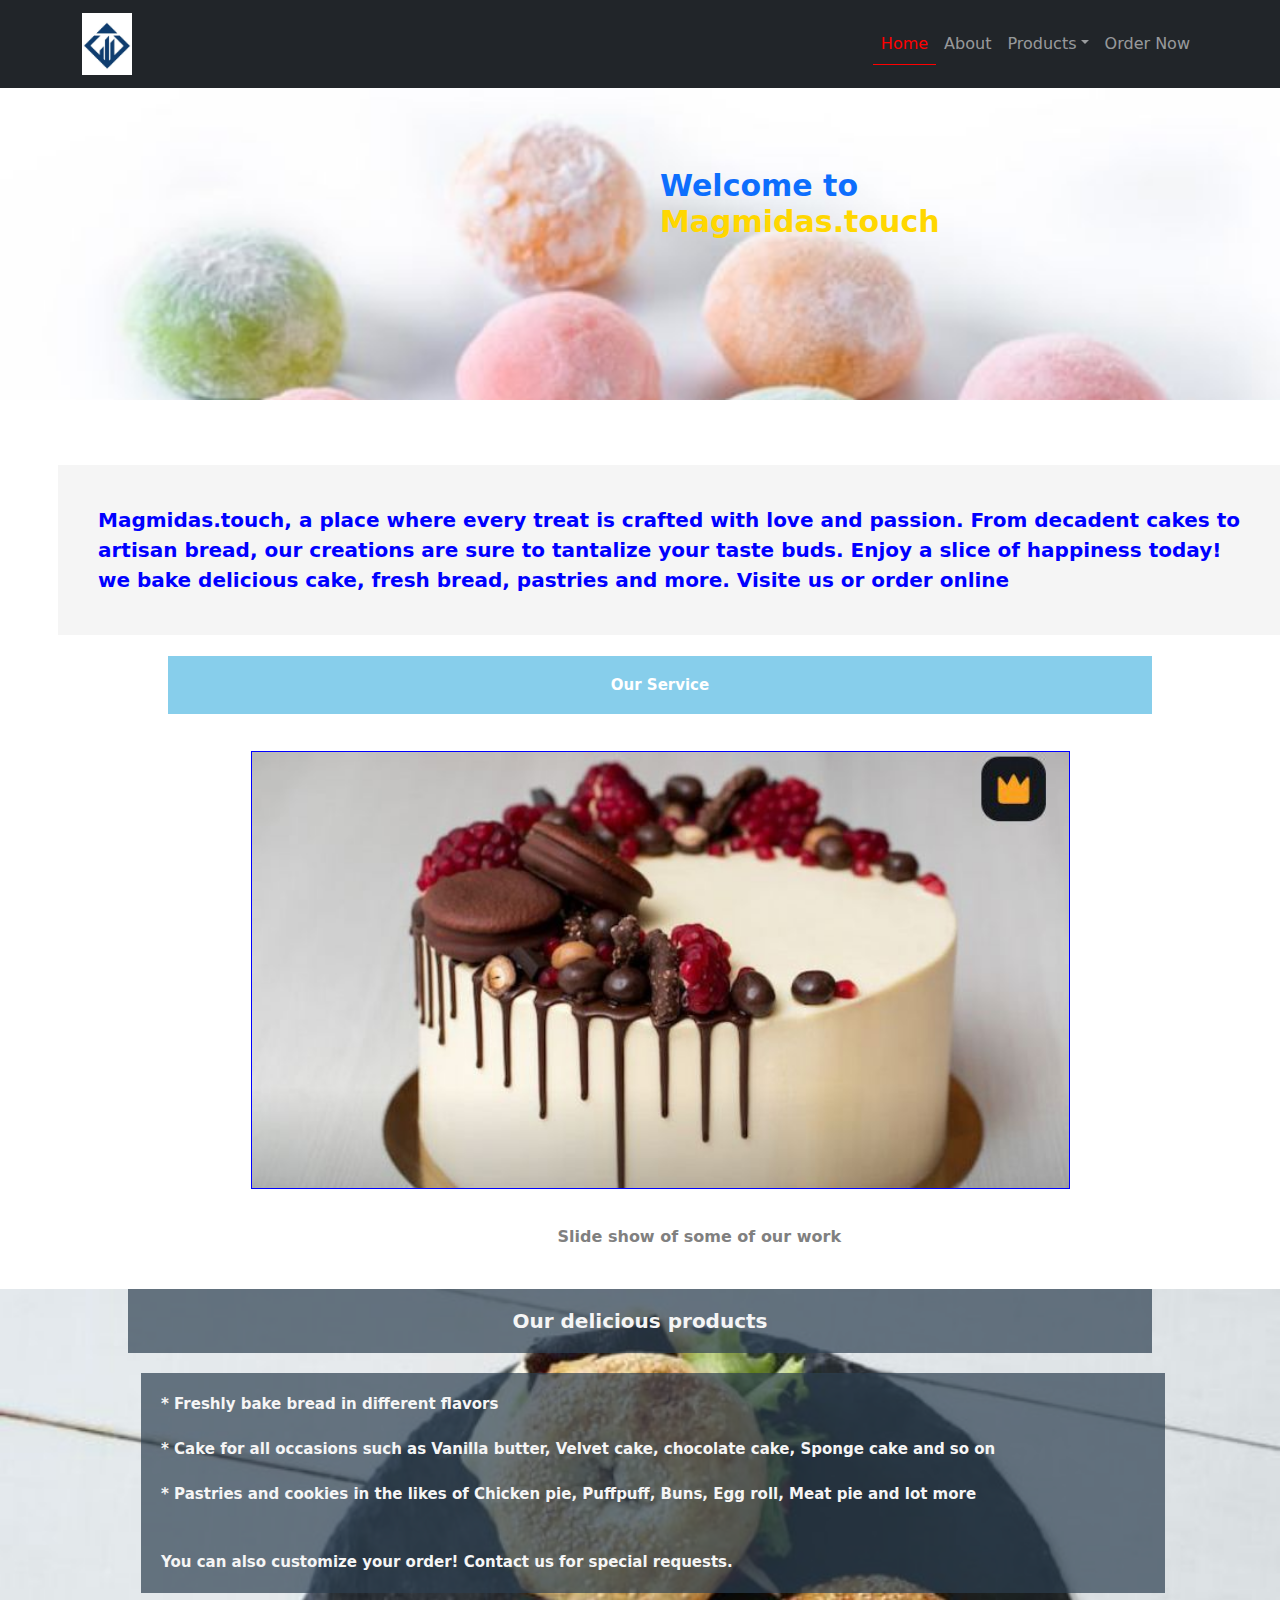
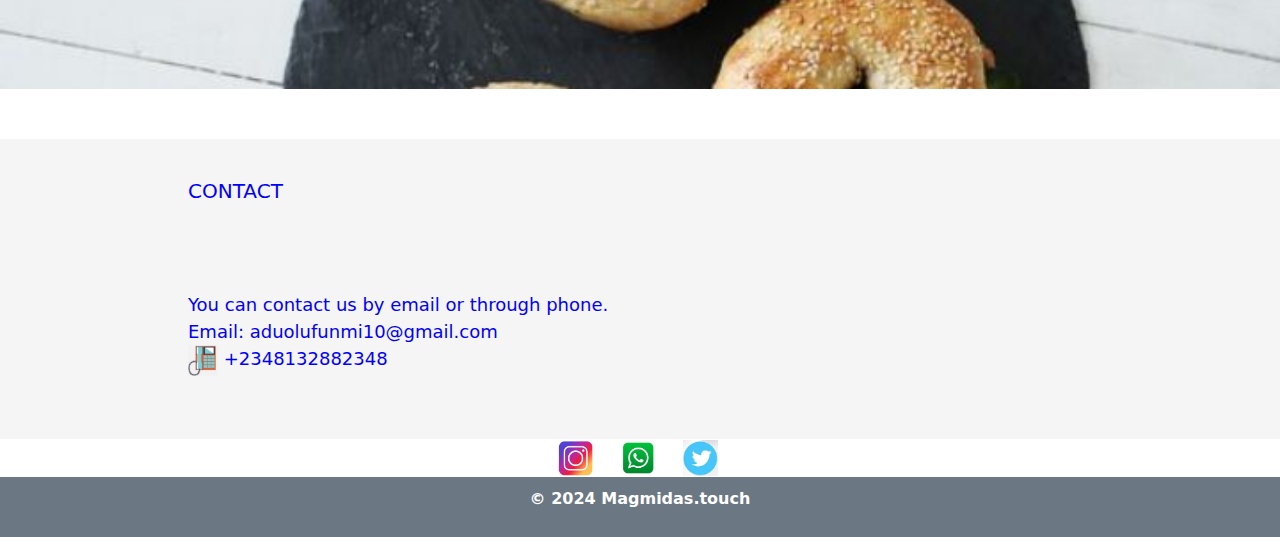
<file: index.html>
<!DOCTYPE html>
<html lang="en">
<head>
    <meta charset="UTF-8">
    <meta name="viewport" content="width=device-width, initial-scale=1.0">
    <link rel="stylesheet" href="../bootstrap-5.3.3-dist/css/bootstrap.min.css">
    <link rel="stylesheet" href="https://cdn.jsdelivr.net/npm/bootstrap@5.3.3/dist/css/bootstrap.min.css">
    <title>Magmidas.touch</title>
     <link rel="stylesheet" href="stye2.css">
</head>
<body>

                                            <!--header-->
<header>
    <nav class="navbar navbar-expand-sm bg-dark navbar-dark fixed-top mb-5"> 
        <div class="container">
          <a class="navbar-brand" href="index.html"> <img id="logo" src="logo.jpg" width="50px" alt="monimoda logo" alt="Magmidas-logo"></a>

          <button class="navbar-toggler" type="button" data-bs-toggle="collapse" data-bs-target="#navbarNav" aria-controls="navbarNav" aria-expanded="false" aria-label="Toggle navigation">
            <span class="navbar-toggler-icon"></span>
          </button>

          <div class="collapse navbar-collapse" id="navbarNav">
            <ul class="navbar-nav ms-auto">

              <li class="nav-item">
                <a class="nav-link"  id="current" href="index.html">Home</a>
              </li>

              <li class="nav-item">
                <a class="nav-link" href="about.html">About</a>
              </li>

              <li class="nav-item dropdown">
                <a class="nav-link dropdown-toggle" data-bs-toggle="dropdown" href="#">Products</a>
                <ul class="dropdown-menu">
                  <li><a class="dropdown-item" href="products.html"> First products </a></li>
                  <li><a class="dropdown-item"  href="products2.html">Second Products </a></li>
                </ul>
              </li>
                 
              <li class="nav-item">
                <a class="nav-link" href="order.html">Order Now</a>
              </li>
            </ul>
          </div>
        </div>
      </nav>
</header>
    


    <section class="home">
        <div class="container-body">
            <div class="branding" style="height: 300px; padding-top: 100px;">
                <h3 class="h3 mt-5 text-primary"> Welcome to <span> Magmidas.touch</span></h3>
                <p> Magmidas.touch, a place where every treat is crafted with love and passion. From decadent cakes to
                    artisan bread, our creations are sure to tantalize your taste buds. Enjoy a slice of happiness today!
                    we bake delicious cake, fresh bread, pastries and more. Visite us or order online</p>
            </div>
        </div>
    </section>

    <section class="slide-show">
        <div class="container-body">
            <div class="branding">
                <div class="header">
                    <h3> Our Service</h3>
                </div>
                <figure>
                    <img id="image" src="slide1.jpg"  alt="">
                </figure>
                <figcaption>Slide show of some of our work</figcaption>               
            </div>   
        </div>
        </section>


        
    <section class="cake">
        <div class="container-body">
            <div class="branding2">

                <h3 class="hh3"> Our delicious products</h3> 
                
                 <p>* Freshly bake bread in different flavors <br/><br/>
                    * Cake for all occasions such as Vanilla butter, Velvet cake, chocolate cake, Sponge cake and so on <br/><br/>
                    * Pastries and cookies in the likes of Chicken pie, Puffpuff, Buns, Egg roll, Meat pie and lot more <br/><br/><br/>
                
                     You can also customize your order! 
                     Contact us for special requests.</p>
            </div>
        </div>
    </section>
        
    

    <section class="contact">
        <div class="container-body">
            <div class="branding-contact">
                <h3>CONTACT</h3>

                    <p class="cont"> You can contact us by email or through phone. <br/>
                
                         Email: aduolufunmi10@gmail.com <br/>
                        <img src="phone.jpg" width="30px" alt="contact logo"> +2348132882348</p>
                     

            </div>
        </div>
    </section> 


    <!--section-->
    <section class="media">
        <div class="container-body">
            <div class="branding-media">
                 <!-- <p> We can also be reach through these platform</p>  -->
                 <div class="link">
                    <!-- <a href="https://m.facebook.com/tobilobahellen.adu?mibextid=ZbWKwL"><img src="facebook.jpg"  width="35px" alt="facebook logo"></a> -->
                    <a href="https://www.instagram.com/magmidas.touch?igsh=MTB3dzVjb2M1d3B1Mg=="> <img src="instagram.jpg" width="35px" alt="instagram logo"></a>
                    <a href="https:wa.me/+2348032882348"> <img src="whatsapp.jpg" width="40px" alt="whatsapp logo"></a>
                    <a href="https://x.com/home?utm_source=liteAPK&utm_medium=shortcut&first_run=false"> <img src="twitter.jpg" width="35px" alt="x logo"></a>
    
            </div>
        </div>
    </section>


    
    <footer>
        <p>&copy; 2024 Magmidas.touch</p>
    </footer>


   <script src="../bootstrap-5.3.3-dist/js/bootstrap.min.js"></script>
   <script src="https://cdn.jsdelivr.net/npm/bootstrap@5.3.3/dist/js/bootstrap.bundle.min.js"></script>

    <script lang="javaScript" type="text/javaScript" src="script.js"></script>
 </body>
 </html>
</file>
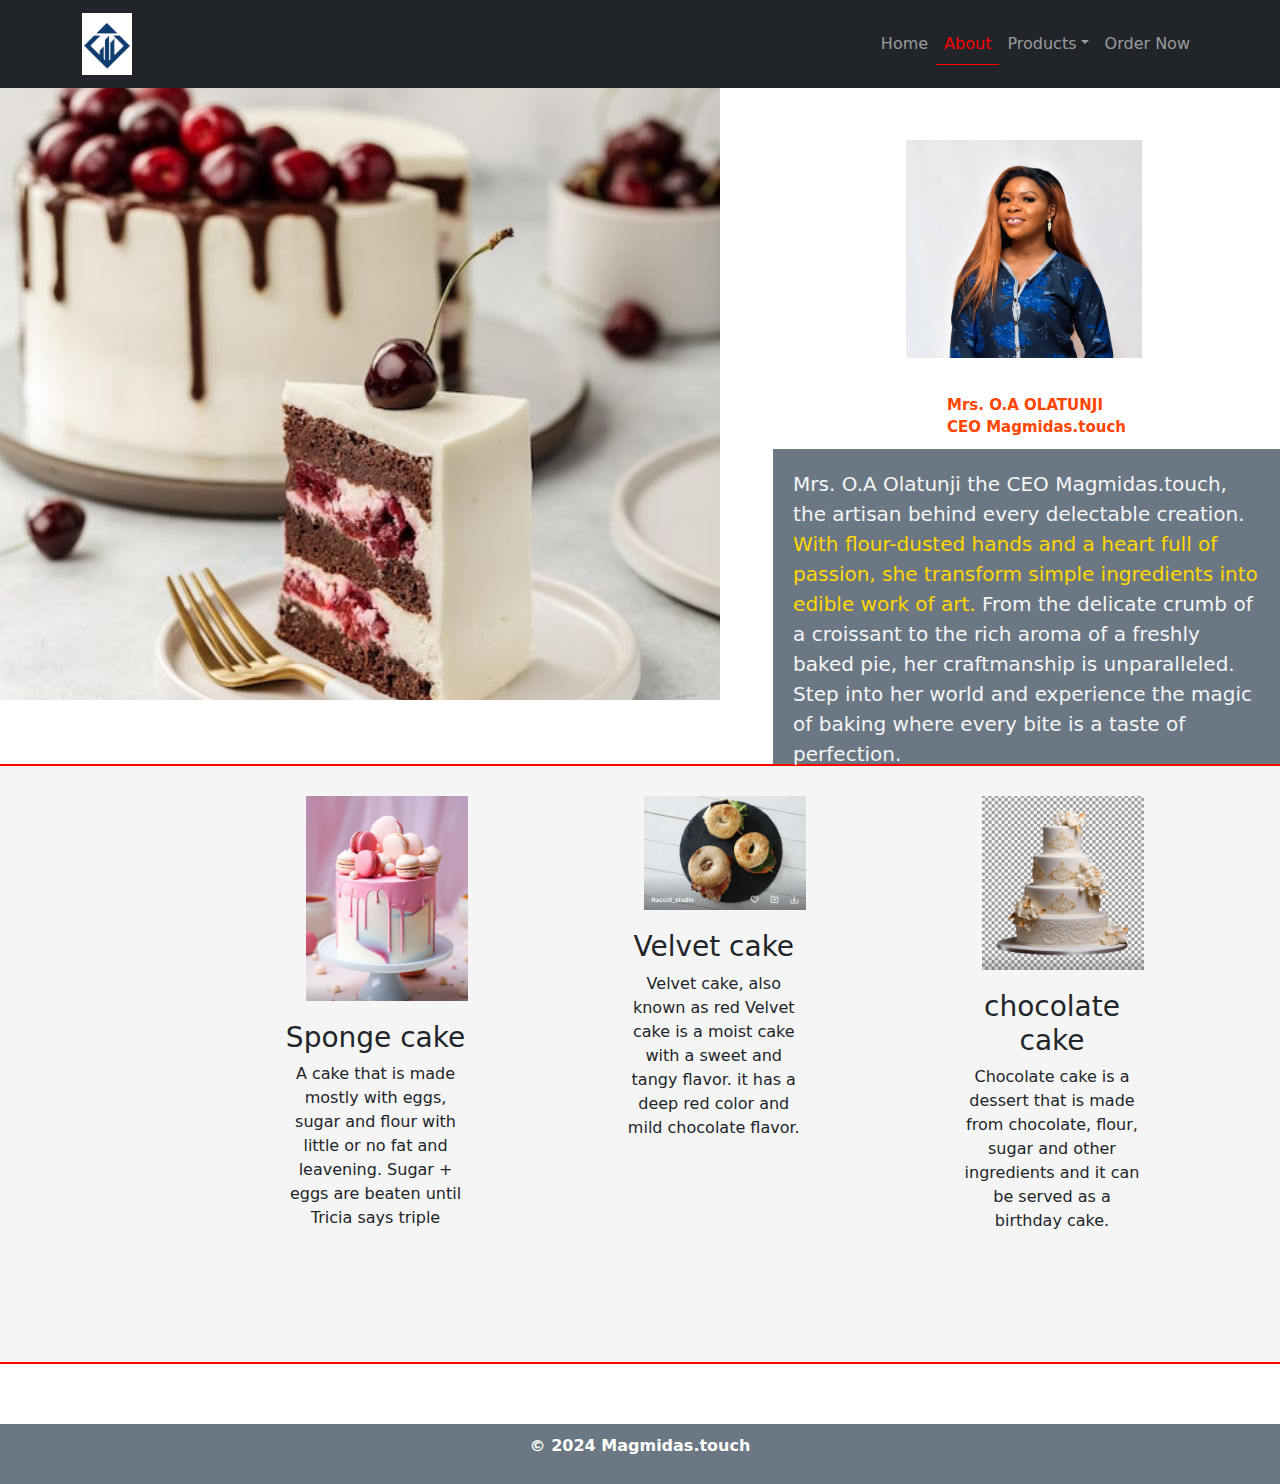
<file: about.html>
<!DOCTYPE html>
<html lang="en">
<head>
    <meta charset="UTF-8">
    <meta name="viewport" content="width=device-width, initial-scale=1.0">
    <link rel="stylesheet" href="../bootstrap-5.3.3-dist/css/bootstrap.min.css">
    <link rel="stylesheet" href="https://cdn.jsdelivr.net/npm/bootstrap@5.3.3/dist/css/bootstrap.min.css">
    <title>about Page</title>
    <link rel="stylesheet" href="stye2.css">
</head>
<body>

    <!--header-->
    <header>

    <nav class="navbar navbar-expand-md bg-dark navbar-dark fixed-top"> 
        <div class="container">
          <a class="navbar-brand" href="index.html"> <img id="logo" src="logo.jpg" width="50px" alt="monimoda logo" alt="Magmidas-logo"></a>


          <button class="navbar-toggler" type="button" data-bs-toggle="collapse" data-bs-target="#navbarNav" aria-controls="navbarNav" aria-expanded="false" aria-label="Toggle navigation">
            <span class="navbar-toggler-icon"></span>
          </button>


          <div class="collapse navbar-collapse" id="navbarNav">
            <ul class="navbar-nav ms-auto">


              <li class="nav-item">
                <a class="nav-link" aria-current="page" href="index.html">Home</a>
              </li>

              <li class="nav-item">
                <a class="nav-link active"  id="current" href="about.html">About</a>
              </li>

             <li class="nav-item dropdown">
                <a class="nav-link dropdown-toggle" data-bs-toggle="dropdown" href="#">Products</a>
                <ul class="dropdown-menu">
                  <li><a class="dropdown-item" href="products.html"> First products </a></li>
                  <li><a class="dropdown-item"  href="products2.html">Second Products </a></li>
                </ul>
              </li>
                          
              <li class="nav-item">
                <a class="nav-link" href="order.html">Order Now</a>
              </li>
            </ul>
          </div>
        </div>
      </nav>
    </header>


    <section class="about">
        <div class="container-body">
            <div class="branding-about"  style="height: 300px; padding-top: 100px;">
                <figure>
                    <img src="img4.jpg" width="150px"  alt="">
                </figure>
                <figcaption>Mrs. O.A OLATUNJI <br/> CEO Magmidas.touch</figcaption>

                <!-- <h3>About us</h3>  -->

                
                <P>Mrs. O.A Olatunji the CEO Magmidas.touch, the artisan behind every delectable creation. 
                   <span>With flour-dusted hands and a heart full of passion, she transform simple ingredients into
                   edible work of art.</span>
                   From the delicate crumb of a croissant to the rich aroma of a freshly baked pie, her craftmanship
                    is unparalleled. Step into her world and experience the magic of baking where every bite is a taste
                    of perfection.
                </P>
            </div>
        </div>
    </section>



    <section class="showcase">
        <div class="container-body">
            <div class="branding-showcase">
                <div class="box">
                    <img src="cake9.jpg" alt="">
                    <h3>chocolate cake</h3>
                    <p>Chocolate cake is a dessert that is made from chocolate, flour, sugar and other ingredients and it can be served as a birthday cake. </P>
                
            </div>


            <div class="box">
                
                    <img src="small-schop7.jpg" alt="">
                    <h3>Velvet cake</h3>
                    <p>Velvet cake, also known as red Velvet cake is a moist cake with a sweet and tangy flavor. it has a deep red color and mild chocolate flavor.</p>
            
            </div> 

            <div class="box">    
                    <img src="cake4.jpg" alt="">
                    <h3>Sponge cake</h3>
                    <p>A cake that is made mostly with eggs, sugar and flour with little or no fat and leavening. Sugar + eggs are beaten until Tricia says triple</p>
                
            </div>

            <!-- <div class="box"> -->
                <!-- <img src="small-chop5.jpg" alt=""> -->
                <!-- <p>Lorem, ipsum dolor sit amet consectetur adipisicing elit. Voluptatibus, eveniet accusantium fuga sed porro consectetur quisquam saepe neque eaque voluptates animi at vel quaerat minima autem consequuntur totam enim praesentium.</p> -->

            <!-- </div> -->

            <!-- <div class="box"> -->
                <!-- <img src="cake12.jpg" alt=""> -->
                <!-- <p>Lorem, ipsum dolor sit amet consectetur adipisicing elit. Asperiores veritatis ut mollitia, corporis quia inventore nisi eius praesentium obcaecati architecto excepturi, harum, rerum doloribus corrupti modi? Dolore odio quam deleniti.</p> -->

            <!-- </div> -->
        
    </section>



    <footer>
        <p>&copy; 2024 Magmidas.touch</p>
    </footer>



    <script src="../bootstrap-5.3.3-dist/js/bootstrap.min.js"></script>
    <script src="https://cdn.jsdelivr.net/npm/bootstrap@5.3.3/dist/js/bootstrap.bundle.min.js"></script>
</body>
</html>
</file>
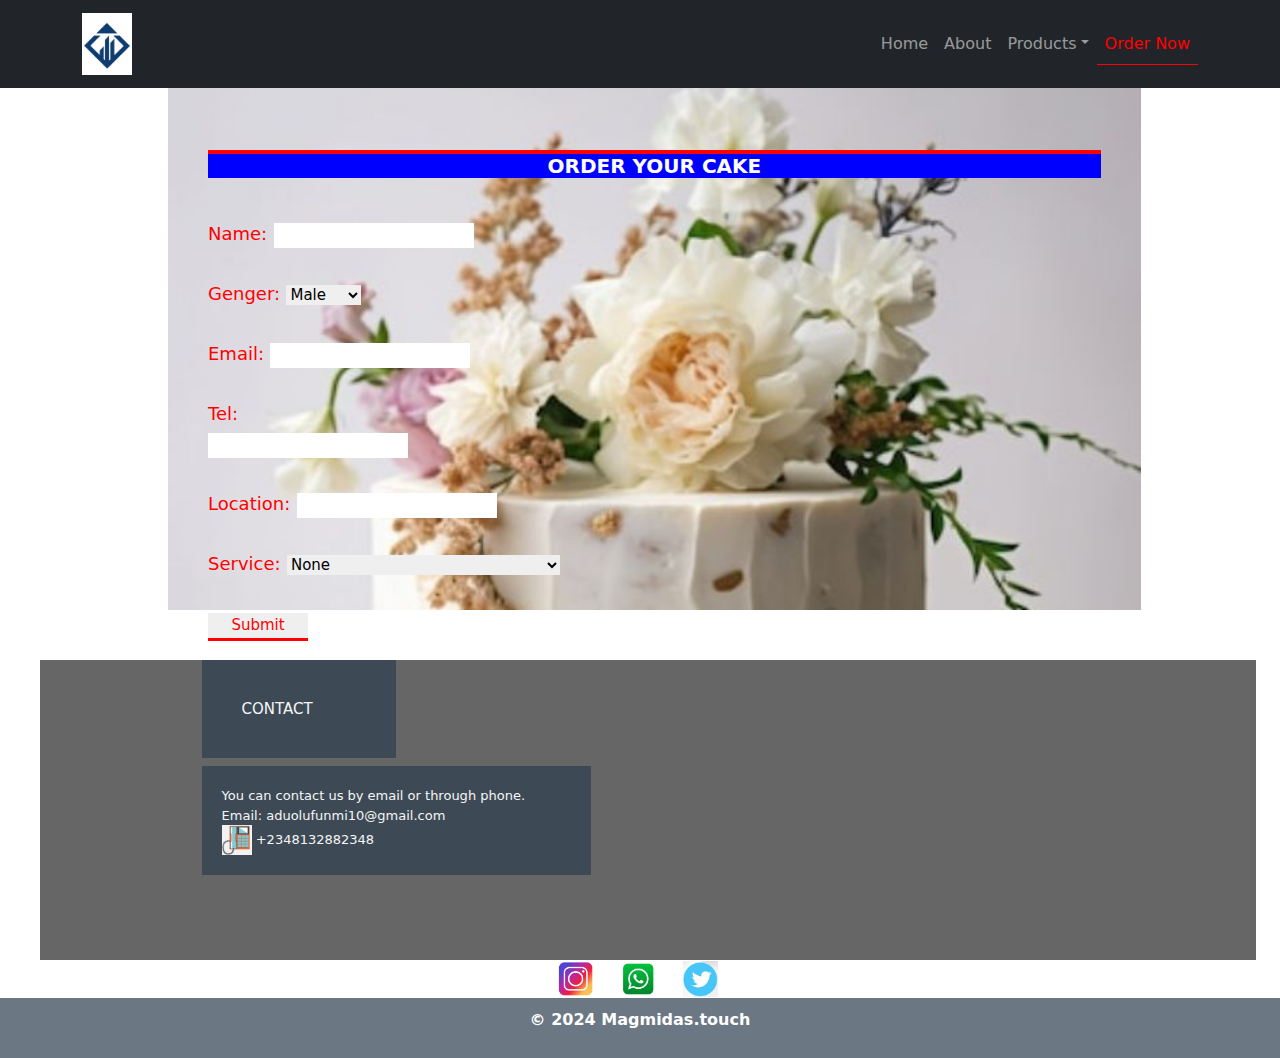
<file: order.html>
<!DOCTYPE html>
<html lang="en">
<head>
    <meta charset="UTF-8">
    <meta name="viewport" content="width=device-width, initial-scale=1.0">
    <link rel="stylesheet" href="../bootstrap-5.3.3-dist/css/bootstrap.min.css">
    <link rel="stylesheet" href="https://cdn.jsdelivr.net/npm/bootstrap@5.3.3/dist/css/bootstrap.min.css">
    <title>Contact Page</title>
    <link rel="stylesheet" href="stye2.css">
</head>
<body>

                                      <!--header-->
    <header>
    <nav class="navbar navbar-expand-md bg-dark navbar-dark fixed-top"> 
        <div class="container">
          <a class="navbar-brand" href="index.html"> <img id="logo" src="logo.jpg" width="50px" alt="Magmidas-logo"></a>

          <button class="navbar-toggler" type="button" data-bs-toggle="collapse" data-bs-target="#navbarNav" aria-controls="navbarNav" aria-expanded="false" aria-label="Toggle navigation">
            <span class="navbar-toggler-icon"></span>
          </button>

          <div class="collapse navbar-collapse" id="navbarNav">
            <ul class="navbar-nav ms-auto">

              <li class="nav-item">
                <a class="nav-link" aria-current="page" href="index.html">Home</a>
              </li>

              <li class="nav-item">
                <a class="nav-link" href="about.html">About</a>
              </li>

              <li class="nav-item dropdown">
                <a class="nav-link dropdown-toggle" data-bs-toggle="dropdown" href="#">Products</a>
                <ul class="dropdown-menu">
                  <li><a class="dropdown-item" href="products.html"> First products </a></li>
                  <li><a class="dropdown-item"  href="products2.html">Second Products </a></li>
                </ul>
              </li>
              
              <li class="nav-item">
                <a class="nav-link" id="current" href="order.html">Order Now</a>
              </li>
            </ul>
          </div>
        </div>
      </nav>
      </header>

      
      <section class="order">
        <div class="container-body">
            <div class="branding-order" style="height: 300px; padding-top: 100px;">
                <div class="head">
                    <h3>Order Your Cake</h3>
                </div>

                <form action="formhandler.php" method="post">
                          <label for="name">Name:</label>
                          <input type="text" name="name"><br><br>

                          <label for="gender">Genger:</label>
                          <select id="gender" name="gender">
                            <option for="male">Male</option>
                            <option for="female">Female</option>
                          </select><br><br>

                          <label for="email">Email:</label>
                          <input type="email" name="email"><br><br>

                          <label for="tel">Tel:</label><br>
                          <input type="tel" name="tel"><br><br>

                          <label for="location">Location:</label>
                          <input type="text" name="location"><br><br>

                          <label for="service">Service:</label>
                          <select id="service" name="service" >
                                            <option for="None">None</option>
                                            <option for="Velvet"> Velvet Cake</option>
                                            <option for="Vanilla">Vanilla Cake</option>
                                            <option for="chocolate">Chocolate Cake</option>
                                            <option for="Bannana">Bannana cake with cream cheese</option>
                                            <option for="New_york">New York backed cheese Cake</option>
                                            <option for="carrot">Carrot Cake</option>
                                            <option for="Lemon">Lemon yoghurt cake with syrup</option>
                                            <option for="Cup">Cup cakes</option>
                                            <option for="Flourless">Flourless orange cake</option>
                                            <option for="Walnut">Walnut cake</option>
                                            
                                            
                                            </select>
                                            <br><br>

                                            <button>Submit</button>
                </form>
            </div>
        </div>
       </section>
    

    <section class="contact-real">
        <div class="container-body">
            <div class="branding-contact-real" >
                <h3>CONTACT</h3>

                <p class="cont"> You can contact us by email or through phone. <br/>
            
                     Email: aduolufunmi10@gmail.com <br/>
                    <img src="phone.jpg" width="30px" alt="contact logo"> +2348132882348</p>
                 

        </div>

            </div>
      </div>
        
    </section>




   


    <!--section-->
    <section class="media">
        <div class="container-body">
            <div class="branding-media">
                 <!-- <p> We can also be reach through these platform</p>  -->
                 <div class="link">
                    <!-- <a href="https://m.facebook.com/tobilobahellen.adu?mibextid=ZbWKwL"><img src="facebook.jpg"  width="35px" alt="facebook logo"></a> -->
                    <a href="https://www.instagram.com/magmidas.touch?igsh=MTB3dzVjb2M1d3B1Mg=="> <img src="instagram.jpg" width="35px" alt="instagram logo"></a>
                    <a href="https:wa.me/+2348132882348"> <img src="whatsapp.jpg" width="40px" alt="whatsapp logo"></a>
                    <a href="https://x.com/home?utm_source=liteAPK&utm_medium=shortcut&first_run=false"> <img src="twitter.jpg" width="35px" alt="x logo"></a>
    
            </div>
        </div>
    </section>



    <footer>
        <p>&copy; 2024 Magmidas.touch</p>
    </footer>



    
    <script src="../bootstrap-5.3.3-dist/js/bootstrap.min.js"></script>
    <script src="https://cdn.jsdelivr.net/npm/bootstrap@5.3.3/dist/js/bootstrap.bundle.min.js"></script>
    </body>
    </html>
</file>
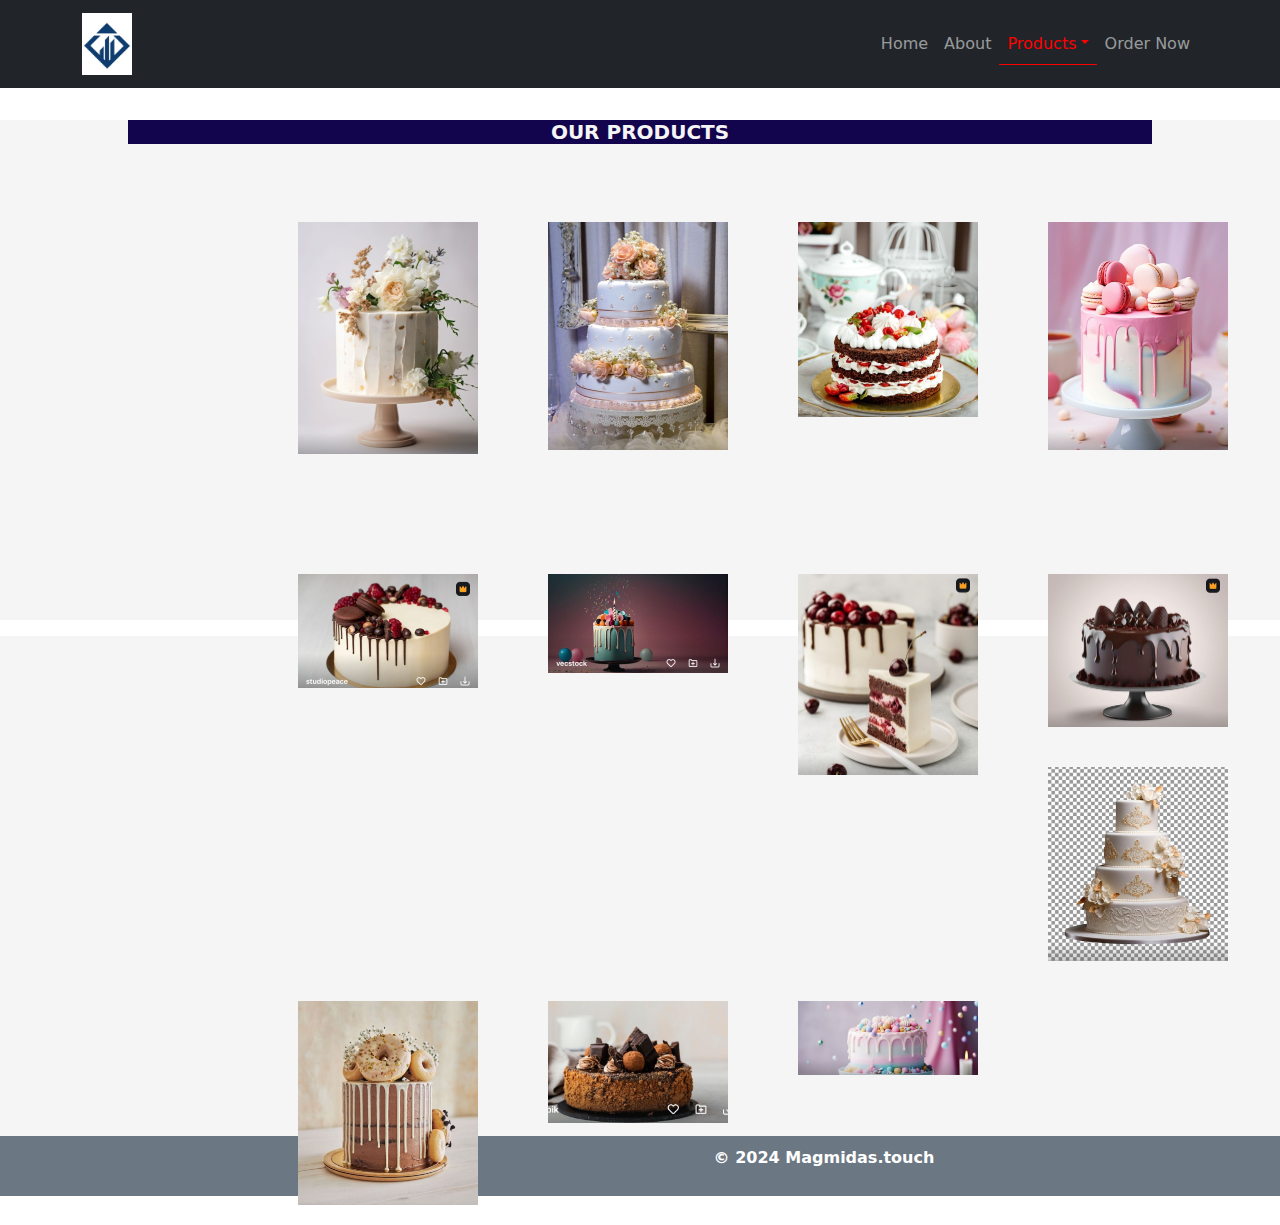
<file: products.html>
<!DOCTYPE html>
<html lang="en">
<head>
    <meta charset="UTF-8">
    <meta name="viewport" content="width=device-width, initial-scale=1.0">
    <link rel="stylesheet" href="../bootstrap-5.3.3-dist/css/bootstrap.min.css">
    <link rel="stylesheet" href="https://cdn.jsdelivr.net/npm/bootstrap@5.3.3/dist/css/bootstrap.min.css">
    <title>Contact Page</title>
    <link rel="stylesheet" href="stye2.css">
</head>
<body>

                                                <!--header-->
    <header>
    <nav class="navbar navbar-expand-md bg-dark navbar-dark fixed-top"> 
        <div class="container">
          <a class="navbar-brand" href="index.html"> <img id="logo" src="logo.jpg" width="50px"  alt="Magmidas-logo"></a>


          <button class="navbar-toggler" type="button" data-bs-toggle="collapse" data-bs-target="#navbarNav" aria-controls="navbarNav" aria-expanded="false" aria-label="Toggle navigation">
            <span class="navbar-toggler-icon"></span>
          </button>


          <div class="collapse navbar-collapse" id="navbarNav">
            <ul class="navbar-nav ms-auto">

              <li class="nav-item">
                <a class="nav-link" aria-current="page" href="index.html">Home</a>

              </li><li class="nav-item">
                <a class="nav-link" href="about.html">About</a>
              </li>

              <li class="nav-item dropdown">
                <a class="nav-link dropdown-toggle" data-bs-toggle="dropdown" id="current" href="#">Products</a>
                <ul class="dropdown-menu">
                  <li><a class="dropdown-item" id="current" href="products.html"> First products </a></li>
                  <li><a class="dropdown-item"  href="products2.html">Second Products </a></li>
                </ul>
              </li>
              
              <li class="nav-item">
                <a class="nav-link" href="order.html">Order Now</a>
              </li>
            </ul>
          </div>
        </div>
      </nav>
      </header>
    
      
    <section class="products">
        <div class="container-body">
            <div class="branding-products style="height: 300px; padding-top: 100px;"">
                <div class="headerr">
                    <h2> Our  products</h2>
                </div>         
                            <figure>
            
                                    <div class="box-1">
                                            <img  src="cake1.jpg" width="180px" class="zoom-on-hover" alt="moni work 1">
                                            <!-- <p>Flare dresses with openings</p> -->
            
                                    </div>
                                            
                                    
                                    <div class="box-1">
                                    
                                            <img src="cake2.jpg" width="180px" class="zoom-on-hover" alt="moni work 3"> 
                                            <!-- <p>Tulle dress with bow</p> -->
                                    </div>
            
            
                                    <div class="box-1">
                                            <img src="cake3.jpg" width="180px" class="zoom-on-hover" alt="moni work 4">
                                             
                                    </div>
            
            
            
                                    <div class="box-1">
                                            <img  src="cake4.jpg" width="180px" class="zoom-on-hover" alt="moni work 5">
                                            <!-- <p>Open yoke corset with drape dress</p> -->
                                            
                                    </div>
            
                            </figure>  
                            
                            

                    </div>
            </section>

            <section class="Products ">
                <div class="container-body">
                        <div class="branding-products">
                        
        
                    
                        <figure>
        
                                <div class="box-2">
                                        <img  src="cake5.jpg" width="180px" class="zoom-on-hover" alt="moni work 1">
                                        <!-- <p>Flare dresses with openings</p> -->
        
                                </div>
                                        
                                
                                <div class="box-2">
                                
                                        <img src="cake6.jpg" width="180px" class="zoom-on-hover" alt="moni work 3"> 
                                        <!-- <p>Tulle dress with bow</p> -->
                                </div>
        
        
                                <div class="box-2">
                                        <img src="cake7.jpg" width="180px" class="zoom-on-hover" alt="moni work 4">
                                         
                                </div>
        
        
        
                                <div class="box-2">
                                        <img  src="cake8.jpg" width="180px" class="zoom-on-hover" alt="moni work 5">
                                        <!-- <p>Open yoke corset with drape dress</p> -->
                                        
                                </div>
        
                        </figure> 
                        </div>           
                </div>
        </section>

        <section class="products">
                <div class="container-body">
                        <div class="branding-products">
                    
                        <figure>
    
                            <div class="box-3">
                                <img  src="cake9.jpg" width="180px" class="zoom-on-hover" alt="moni work 1">
                                

                        </div> 
                                
                        
                        <div class="box-3">
                        
                                <img src="cake10.jpg" width="180px" class="zoom-on-hover" alt="moni work 3"> 
                                <!-- <p>Tulle dress with bow</p> -->
                        </div>


                        <div class="box-3">
                                <img src="cake11.jpg" width="180px" class="zoom-on-hover" alt="moni work 4">
                                 
                        </div>



                        <div class="box-3">
                                <img  src="cake12.jpg" width="180px" class="zoom-on-hover" alt="moni work 5">
                                <!-- <p>Open yoke corset with drape dress</p> -->
                                
                        </div>

                    </figure>
                </div>                    
                </div>
            
        </section>



    <footer>
        <p>&copy; 2024 Magmidas.touch</p>
    </footer>
    <script src="../bootstrap-5.3.3-dist/js/bootstrap.min.js"></script>
    <script src="https://cdn.jsdelivr.net/npm/bootstrap@5.3.3/dist/js/bootstrap.bundle.min.js"></script>
</body>
</html>
</file>
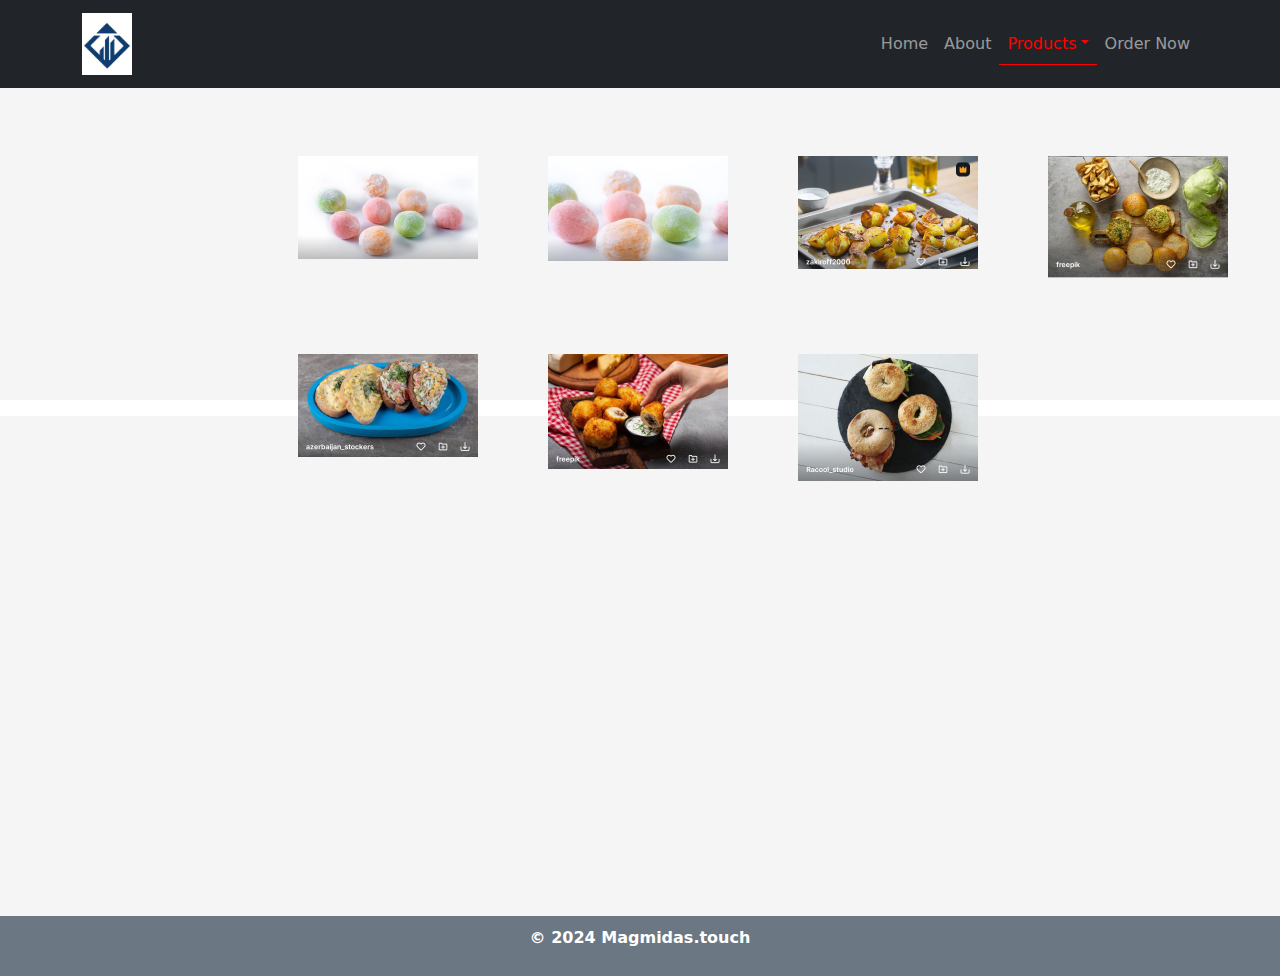
<file: products2.html>
<!DOCTYPE html>
<html lang="en">
<head>
    <meta charset="UTF-8">
    <meta name="viewport" content="width=device-width, initial-scale=1.0">
    <link rel="stylesheet" href="../bootstrap-5.3.3-dist/css/bootstrap.min.css">
    <link rel="stylesheet" href="https://cdn.jsdelivr.net/npm/bootstrap@5.3.3/dist/css/bootstrap.min.css">
    <title>Products page</title>
    <link rel="stylesheet" href="stye2.css">
</head>
<body>

                                        <!--header-->
   <header>
    <nav class="navbar navbar-expand-md bg-dark navbar-dark fixed-top"> 
    <div class="container">
      <a class="navbar-brand" href="index.html"> <img id="logo" src="logo.jpg" width="50px" alt="Magmidas-logo"></a>

      <button class="navbar-toggler" type="button" data-bs-toggle="collapse" data-bs-target="#navbarNav" aria-controls="navbarNav" aria-expanded="false" aria-label="Toggle navigation">
        <span class="navbar-toggler-icon"></span>
      </button>

      <div class="collapse navbar-collapse" id="navbarNav">
        <ul class="navbar-nav ms-auto">

          <li class="nav-item">
            <a class="nav-link" aria-current="page" href="index.html">Home</a>
          </li>

          <li class="nav-item">
                <a class="nav-link" href="about.html">About</a>
              </li>

          <li class="nav-item dropdown">
            <a class="nav-link dropdown-toggle"  data-bs-toggle="dropdown"  id="current" href="#">Products</a>
            <ul class="dropdown-menu">
              <li><a class="dropdown-item"  href="products.html"> First products </a></li>
              <li><a class="dropdown-item" id="current" href="products2.html">Second Products </a></li>
            </ul>
          </li>
          
          <li class="nav-item">
            <a class="nav-link" href="order.html">Order Now</a>
          </li>
        </ul>
      </div>
    </div>
  </nav>
  </header>


    <section class="products2">
        <div class="container-body">
            <div class="branding-products2">
                <div class="header">
                    <h2> Our  products</h2>
                </div>         
                            <figure>
            
                                    <div class="box-11">
                                            <img  src="small-schop1.jpg" width="180px" class="zoom-on-hover" alt="moni work 1">
                                            <!-- <p>Flare dresses with openings</p> -->
            
                                    </div>
                                            
                                    
                                    <div class="box-11">
                                    
                                            <img src="small-shop2.jpg" width="180px" class="zoom-on-hover" alt="moni work 3"> 
                                            <!-- <p>Tulle dress with bow</p> -->
                                    </div>
            
            
                                    <div class="box-11">
                                            <img src="small-shop3.jpg" width="180px" class="zoom-on-hover" alt="moni work 4">
                                             
                                    </div>
            
            
            
                                    <div class="box-11">
                                            <img  src="small-schop4.jpg" width="180px" class="zoom-on-hover" alt="moni work 5">
                                            <!-- <p>Open yoke corset with drape dress</p> -->
                                            
                                    </div>
            
                            </figure>  
                            
                            

                </div>
            </section>

            <section class="products">
                <div class="container-body">
                    <div class="branding-products">
                        
                        </div>         
                                    <figure>
                    
                                            <div class="box-21">
                                                    <img  src="small-chop5.jpg" width="180px" class="zoom-on-hover" alt="moni work 1">
                                                    <!-- <p>Flare dresses with openings</p> -->
                    
                                            </div>
                                                    
                                            
                                            <div class="box-21">
                                            
                                                    <img src="small-shop6.jpg" width="180px" class="zoom-on-hover" alt="moni work 3"> 
                                                    <!-- <p>Tulle dress with bow</p> -->
                                            </div>
                    
                    
                                            <div class="box-21">
                                                    <img src="small-schop7.jpg" width="180px" class="zoom-on-hover" alt="moni work 4">
                                                     
                                            </div>
                    
                    
                    
                                            <!-- <div class="box-1">
                                                    <img  src="../img/cake4.jpg" width="180px" class="zoom-on-hover" alt="moni work 5">
                                                    <!-- <p>Open yoke corset with drape dress</p> -->
                                                    
                                            </div> -->
                    
                                    </figure>  
                                    
                                    
        
                            </div>
                    </section>
        

         <footer>
            <p>&copy; 2024 Magmidas.touch</p>
        </footer>
                
        <script src="../bootstrap-5.3.3-dist/js/bootstrap.min.js"></script>  
        <script src="https://cdn.jsdelivr.net/npm/bootstrap@5.3.3/dist/js/bootstrap.bundle.min.js"></script>             
</body>
</html>
</file>
<file: stye2.css>
/*Responsive web design */
/* 
 .container-body {
    width:1000px; 
    margin:auto;
        
} */



#current{
    color: red;
    border-bottom: 1px solid;
    
}




 .container-body {
    width:80%; 
    margin:auto;
        
} 




 .home{
    min-height: 400px;
    background:url(small-schop1.jpg);
    background-repeat: no-repeat;
    background-size: cover;
    margin:0;
    padding:0;

} 

.branding .h3{
    /* background:whitesmoke; */
    font-size: 30px;
    font-weight: bold;
    color:blue;
    margin-top:50px;
    margin-left: 50%;
    width:50%;
    padding: 20px;
    position:relative;
    animation:slide 40s linear infinite; 


}

span .h3{
    color:gold;

}



@keyframes slide{
    /* from{right:0;} */
    /* to {right: 100%;} Adjust the offset for desired sliding distance */

} 



.branding p{
    background-color: whitesmoke;
    font-size: 20px;
    color:blue;
    margin-top: 20%;
    /* margin-left: 20px; */
    width:120%;
    padding: 40px;
    /* margin-bottom: 70%; */
    margin-left: -70px;
    font-weight: bold;
    

}


/*slide-show-home-pagw*/

.slide-show .header{
    min-height: 300px;
    margin-top: -30%;
    margin-top: 25%;
    /* margin-left: -11%; */
    width:100%;
    text-align: center;

}


.branding .header h3{
    background-color:skyblue;
    color:#fff;
    font-weight: bold;
    margin-left: 40px;
    font-size: 15px;
    padding: 20px;
    margin-top: 55px;
    margin-bottom: 10px;
    

    
}

.branding figure img{

     border:blue 1px solid;
    background-color: skyblue;
     
        /* float:left; */
        background-position: center;
        /* background: cover; */
         /* width:1200px;
        height:600px;    */
         /* margin-bottom:20px; */
        /* padding: 20px; */
        width:80%;
        margin-top: -20%;
        
        margin-left: 12%;
}

figcaption{
    color:gray;
    margin-left:40px;
    font-weight: bold;
    margin-left: 40%;
    padding: 20px;

}



/*Cake home-page*/


.cake{
    min-height: 400px;
    background: url(small-schop7.jpg);
    background-repeat: no-repeat;
    background-size: cover;
    margin:0;
    padding:0;
    /* background-position: center; */
    
    /* background-color:blue; */
    /* width:100%; */
    /* margin-top: -29%; */
}
 
.branding2 .hh3{
    background:rgba(44,62,80,0.7);
    color:whitesmoke;
    font-size: 20px;
    font-weight: bold;
    width:100%;
    text-align: center;
     margin-top: 20px;
    /* margin-left: 1px; */
    padding:20px;
    /* position:relative;
    animation:slide 30s linear infinite;  */
} 


.branding2 p{
    background:rgba(44,62,80,0.7);
    color:whitesmoke;
    font-size: 15px;
    font-weight: bold;
    /* margin-top: 10%; */
    width:100%;
    margin-left: 13px;
    padding:20px;
    margin-top: 20px;
    


}

/*contact-home-page*/

.contact {
    min-height: 300px;
    margin-top: 30px;
    background-color:whitesmoke;
    
}



.branding-contact{


    /* text-align:center; */
    /* margin-top:10%; */
    /* font-weight: 400px; */
    /* margin-left: 20px;   */
    margin-top: 30px;
   
} 


 
.branding-contact h3 {
    text-transform: uppercase;
    margin-left: 20px;
    color:blue;
     padding:40px;
     margin-top: 50px;
    font-size: 20px;
 }



 .branding-contact p{
    margin-left:20px;
    font-size: 18px;
    color:blue;
    padding: 40px;
} 

.branding--media{

    min-height: 20px;
    background-color:whitesmoke;
    color:#13044e;
    /* text-align:center; */
    /* margin-top:10%; */
    font-weight: 400px;
     
    padding:40px;
}



.branding-media p{
    margin-left:23px;
    font-size: 18px;
    color:#0d0c11;
    padding: 10px;

} 


.branding-media a{

    margin-left:20px;
}

.link{
    margin-left:40%;
}


.branding-media h3{
    margin-left:23px;
    font-size: 18px;
    color:#0d0c11;
    padding: 10px;

} 











/* about page* */


.about{
    min-height: 700px;
    background:url(cake7.jpg);
    background-position: cover;
    background-repeat:no-repeat;
    /* background-position: center; */
    width: 100%;

    /* margin:0;
    padding:0; */

}


.branding-about figure img{
    margin-left: 75%;
    margin-top: 30px;
    width: 25%;
    padding: 10px;
}

.branding-about figcaption{
    margin-left: 79%;
    padding: 10px;
    color:orangered;
    font-size: 15px;
}


.branding-about p{
    background:rgba(44,62,80,0.7);
    font-size: 20px;
    margin-left:63% ;
    padding: 20px;
    color:whitesmoke;
    width:50%;
    

}

span{
    color:gold;

}


/*showcaswe-about*/


.showcase{
    min-height: 600px;
     background:whitesmoke;
     margin-top: 5%;
     border-top: solid 2px red;
     margin-bottom: 60px;
     border-bottom: solid 2px red;
     
 }



 .branding-showcase{
    margin-left: -35%;
 }
 
 
 
 .branding-showcase .box{
     float:right;
      text-align:center;
      width:200px;
      padding:10px;
     animation:slide 40s linear infinite;
      /* position:relative;  */
      margin-left: 10%;
     
 }


 .branding-showcase .box img{

    width:90%;
    
    margin: 20px;
    
    /* animation:slide 20s linear infinite; */
    /* position:relative; */

}


 @keyframes slide{
    from{right:0;}
    to {right: 90%;} /*Adjust the offset for desired sliding distance*/

} 









/* First products page */ 


.products{
    min-height: 500px;
    background-color: whitesmoke;
}
.branding-products .headerr{
    background-color: #13044e;
   
}



.branding-products .headerr h2{
    font-size: 20px;
    font-weight: bold;
    color:whitesmoke;
    text-transform: uppercase;
    text-align: center;
    margin-top: 120px;

}


/* boxes */



.boxes{
    margin-top:20px;
     min-height:400px;  
     /* background-color:blue; */


}

.zoom-on-hover{
    transition:transform 0.3s ease-in-out;
}



.zoom-on-hover:hover{
    transform:scale(1.8);
}




/*boxes1*/

 figure .box-1{

        float:left;
        width:100px;
        padding:20px; 
        /* border:3px solid blue; */
         margin-left:150px; 
         margin-top: 50px;
        /* width:100px; */
        cursor:pointer;


}


figure .box-1 .img{

    margin-left:5px; 
    /* width:200px; */
    /* border:2px solid blue; */
    width:100px;
    
}



.h{
    margin-left:95%;
    margin-top:10px;
    color:#fff;
}

a{
    color:#fff;
}



/*boxes2*/


.h3_catalog{
    color:#fff;
}

figure .box-2{

    float:left;
    width:100px;
    padding:20px; 
    /* border:3px solid blue; */
    margin-left:150px;
    /* width:100px; */
    cursor:pointer;
    margin-top: -8%;
    


}


figure .box-2 .img{

margin-left:10px; 
/* width:200px; */
/* border:2px solid blue; */
width:100px;

}




/* boxes3 */


 figure .box-3{

    float:left;
    width:100px;
     margin-left:150px; 
    cursor:pointer;
    padding:20px; 
    /* border:3px solid blue; */
    /* width:100px; */
    /* margin-top: -8%; */


}


figure .box-3 .img{

margin-left:5px; 
width:100px;

}





 /* Second product page */


 .products2{
    min-height: 400px;
    background-color: whitesmoke;
}
.branding-products2 .headerr{
    background-color: #13044e;
   
}







.branding-products2 .headerr h2{
    font-size: 20px;
    font-weight: bold;
    color:whitesmoke;
    text-transform: uppercase;
    margin-left: 20px;
    margin-top: 120%;
}


/* boxes */



.boxes{
    margin-top:20px;
     min-height:400px;  
     /* background-color:blue; */


}

.zoom-on-hover{
    transition:transform 0.3s ease-in-out;
}



.zoom-on-hover:hover{
    transform:scale(1.8);
}




/*boxes1*/

 figure .box-11{

        float:left;
        width:100px;
        padding:20px; 
        /* border:3px solid blue; */
         margin-left:150px; 
         margin-top: 90px;
        /* width:100px; */
        cursor:pointer;


}


figure .box-11 .img{

    margin-left:5px; 
    /* width:200px; */
    /* border:2px solid blue; */
    width:200px;
    
}



.h{
    margin-left:95%;
    margin-top:10px;
    color:#fff;
}

/* a{
    color:#fff;
} */



/*boxes21*/


.h3_catalog{
    color:#fff;
}

figure .box-21{

    float:left;
    width:100px;
    padding:20px;
    /* border:3px solid blue; */
    margin-left:150px;
    /* width:100px; */
    cursor:pointer;
    margin-top: -8%;
    


}


figure .box-21 .img{

margin-left:10px; 
/* width:200px; */
/* border:2px solid blue; */
width:200px;

}




 





/* Order page*/


.branding-order{

    /* background: rgba(0,0,0,0.1);  */
        min-height: 600px;
        margin-left: 40px;
        color:whitesmoke;
         padding:40px;
         margin-top: 10px;
        font-size: 20px;
        width:95%; 
        background:url(cake1.jpg);
    background-size:cover;
    background-repeat: no-repeat;
    
    }
    .head {
        background: blue;
        border-top: 4px solid red;
        margin-top:40px;
        
    
    }
    
    .head h3{
        text-transform: uppercase;
        color: white;
        font-size: 20px;
        text-align: center;
        font-weight: bold;
        /* background-color: grey; */
        

    }


    form { 
        
        margin-top:40px;
   }

   label{
    font-size: 18px;
     color: red; 
}
   
   
   input{
       width:200px;
       /* text-align: center; */
       border-bottom: 1px solid red;
       font-size: 15px;
        border: none;
       /* margin-top: 10px; */
   }

   select{
    font-size: 15px;
    border: none;
}
   

   button{
        font-size: 15px;
        color: red;
        border: none;
        border-bottom: 3px red solid;
        /* margin-left: 60px; */
        width: 100px;
   }
   
   
   

 
.contact-real {
    min-height: 300px;
     margin-top: 0%;
    /* background:url(../img/cake1.jpg);
    background-size:cover;
    background-repeat: no-repeat; */

     background: rgba(0,0,0,0.6);
     width:95%;
     margin-left: 40px;
    
}
 

.branding-contact-real h3 {
    background: rgba(44,62,80,0.7); 
    text-transform: uppercase;
    margin-left: 40px;
    color:whitesmoke;
     padding:40px;
     margin-top: 50px;
    font-size: 15px;
    width:20%; 

    
 }

 .branding-contact-real p{
    background: rgba(44,62,80,0.7); 
   margin-left:40px;
   font-size: 13px;
   color:whitesmoke;
   padding: 20px;
    width:40%; 
}




/*footer*/

footer  {
    padding:10px;
    text-align:center;
    color:white;
    background-color:rgba(44,62,80,0.7);
    font-weight:bold;    
}


























@media(max-width:600px) and (orientation:landscape){
    .container-body {
        width:80%; 
        margin:auto;
    }
}

@media(max-width:600px) and (orientation:portrait){
    .container-body {
        width:80%; 
        margin:auto;
    }


            /*Home Page*/



    .home{
        min-height: 500%;
        background:url(small-schop1.jpg);
        background-repeat: no-repeat;
        background-size: cover;
        /* background-position: center; */
        margin:0; 
         padding:0; 
    
    }





    .branding .h3{
    background:whitesmoke;
    font-size: 20px;
    font-weight: bold;
    color:blue;
    margin-top:60px;
     margin-left: 0%;
    width:100%;
    padding: 10px;
    position:relative;
    animation: slide 40s linear infinite; 


    }





     @keyframes slide{
    /* from{left:0;} */
    /* to {left: 100%;}   */
    /* Adjust the offset for desired sliding distance */

    } 




    .branding p{
    background-color: whitesmoke;
    font-size: 20px;
    color:blue;
    margin-top: 50%;
     margin-left: 10px;
    width:100%;
    padding: 10px;
    /* margin-bottom: 70%; */
    /* margin-left: -70px; */
    /* font-weight: bold; */
    
    }


        /* slide-show-home-pagw */

    .slide-show {
    min-height: 300px; 
    margin-top: 110%;
    margin-left: -3%;
    width:100%; 

    } 





    .branding figure img{

    border:blue 1px solid;
   background-color: skyblue;
       background-position: center;
       width:100%;
       margin-top: -75%;
       margin-left: 10%;
    }



    figcaption{
    color:gray;
    margin-left:40px;
    font-weight: bold;
    margin-left: 9%;
    padding: 20px;

    margin-top: -10%;

    }



    .cake{
    min-height: 400px;
    background: url(small-schop7.jpg);
    background-repeat: no-repeat;
    background-size: cover;
    margin:0;
    padding:0;
    background-position: center; 
    
    /* background-color:blue; */
     width:100%; 
    /* margin-top: -29%; */
    }
 
    .branding2 .hh3{
    background:rgba(44,62,80,0.7);
    color:whitesmoke;
    font-size: 20px;
    font-weight: bold;
    width:70%;
    /* margin-top: 10%; */
    margin-left: 10%;
    padding:20px;
    /* position:relative;
    animation:slide 30s linear infinite;  */
    } 


    .branding2 p{
    background:rgba(44,62,80,0.7);
    color:whitesmoke;
    font-size: 15px;
    font-weight: bold;
    /* margin-top: 10%; */
    width:70%;
    margin-left: 10%;
    padding:20px;
    margin-top: 20px;


    }





    .contact {
    min-height: 200px;
    margin-top: 50px;
    background-color:whitesmoke;
    
    }



    .branding-contact{


    /* text-align:center; */
    /* margin-top:10%; */
    /* font-weight: 400px; */
    /* margin-left: 20px;   */
    /* margin-top: 30px; */
   
    } 


 
.branding-contact h3 {
    text-transform: uppercase;
    margin-left: 10%;
    color:blue;
     padding:10px;
     margin-top: 50px;
    font-size: 20px;
 }



    .branding-contact p{
    margin-left:10%;
    font-size: 18px;
    color:blue;
    padding: 10px;
    margin-top: 20px;
    } 



    .branding-media a{

    margin-left:5px;
    }

    .link{
    margin-left:23%;
    }





            /*About Page*/



    .about{
    min-height: 1000px;
    /* background:url(cake1.jpg); */
    background-position: cover;
    background-repeat:no-repeat;
    background-position: center;

    /* margin:0;
    padding:0; */

    }


    .branding-about figure img{
    margin-left: 17%;
    margin-top: 20%;
    width: 70%;
    padding: 10px;
    }

    .branding-about figcaption{
    margin-left: 17%;
    padding: 10px;
    color:whitesmoke;
    font-size: 15px;
    margin-top: 5%;
    }


    .branding-about p{
    background:rgba(44,62,80,0.7);
    font-size: 20px;
    margin-left:10% ;
    padding: 20px;
    color:whitesmoke;
    width:80%;
    margin-top: 10%; 
    

    }







            /*showcaswe-about*/


        .showcase{
    min-height: 600px;
     background:whitesmoke;
     margin-top: 50%;
     border-top: solid 2px red;
     margin-bottom: 30%;
     border-bottom: solid 2px red;

     
 }




    .branding-showcase{
    margin-left: -40%;
    }



 
 
 
    .branding-showcase .box{
     float:right;
      text-align:center;
      width:100px;
      padding:10px;
     animation:slide 40s linear infinite;
      /* position:relative;  */
      margin-left: 3%;
      margin-top: 20px;
     
    }



    .branding-showcase .box h3{
        font-size: 20px;
        font-size: bold;
    }



     /*Product  1 */


    .products{
    min-height: 1400px;
    background-color: whitesmoke;
    }




    /* boxes */



.boxes{
    margin-top:20px;
     min-height:400px;  
     /* background-color:blue; */
     justify-content: center;


}



/*boxes1*/

figure .box-1{

    float:left;
    width:100px;
    padding:20px; 
    /* border:3px solid blue; */
     margin-left:150px; 
     margin-top: 50px;
    /* width:100px; */
    cursor:pointer;
    justify-content: center;


}


figure .box-1 .img{

margin-left:5px; 
/* width:200px; */
/* border:2px solid blue; */
width:100px;
justify-content: center;

}




    







            /* Second product page */


    .products2{
    min-height: 50px;
    background-color: whitesmoke;
    }













                /* Order page*/


    .branding-order{

    /* background: rgba(0,0,0,0.1);  */
        min-height: 800px;
        margin-left: 10px;
        color:whitesmoke;
         padding:40px;
         margin-top: 10px;
        font-size: 20px;
        width:100%; 
        background:url(cake1.jpg);
    background-size:cover;
    background-repeat: no-repeat;
    
        }





    contact-real {
        min-height: 300px;
         margin-top: 0%;
        /* background:url(../img/cake1.jpg);
        background-size:cover;
        background-repeat: no-repeat; */
    
         background: rgba(0,0,0,0.6);
         width:100%;
         margin-left: 40px;
        
    }




}
 




    

@media(min-width:601px) and (max-width:768px){
    .container-body {
        width:80%; 
        margin:auto;
    }
}
</file>
